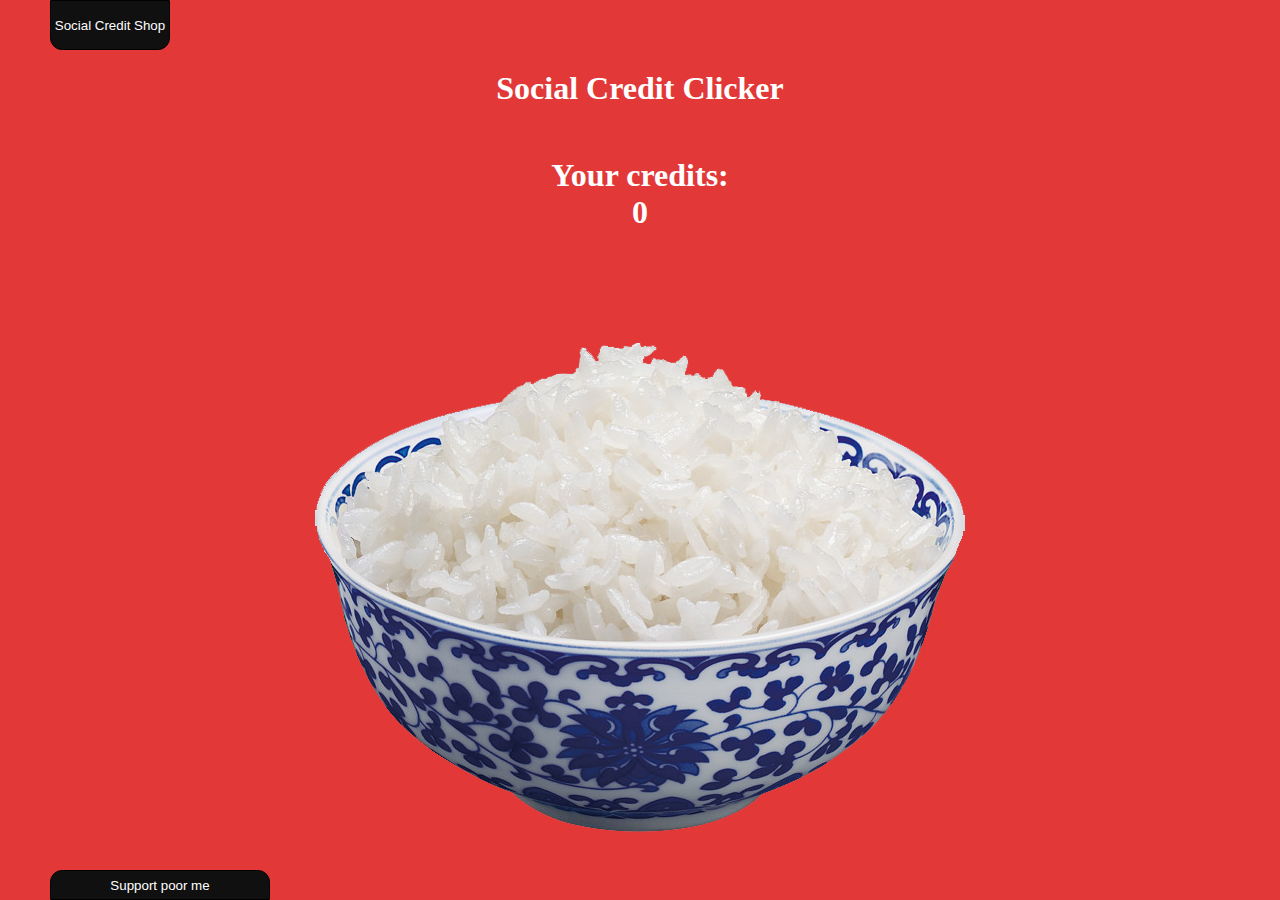
<file: index.html>
<!DOCTYPE html>
<html lang="en">
  <head>
    <meta charset="UTF-8" />
    <meta http-equiv="X-UA-Compatible" content="IE=edge" />
    <meta name="viewport" content="width=device-width, initial-scale=1.0" />
    <title>China Clicker</title>
    <link rel="stylesheet" href="style.css" />
  </head>
  <body>
    <a class="a" href="/clkr/shop.html" ><button id="but">Social Credit Shop</button></a>
    <div class="mainContainer">
      <h1>Social Credit Clicker</h1>
      <div class="score">
        <h1>
          Your credits:
          <p id="scoreN"></p>
        </h1>
      </div>
      <img id="bowl" src="./assets/rice.png" alt="" />
    </div>
    <a class="a" href="https://www.donationalerts.com/r/lyfffie1er"><button id="but2">Support poor me</button></a>

    <script src="./script.js"></script>
  </body>
</html>
</file>
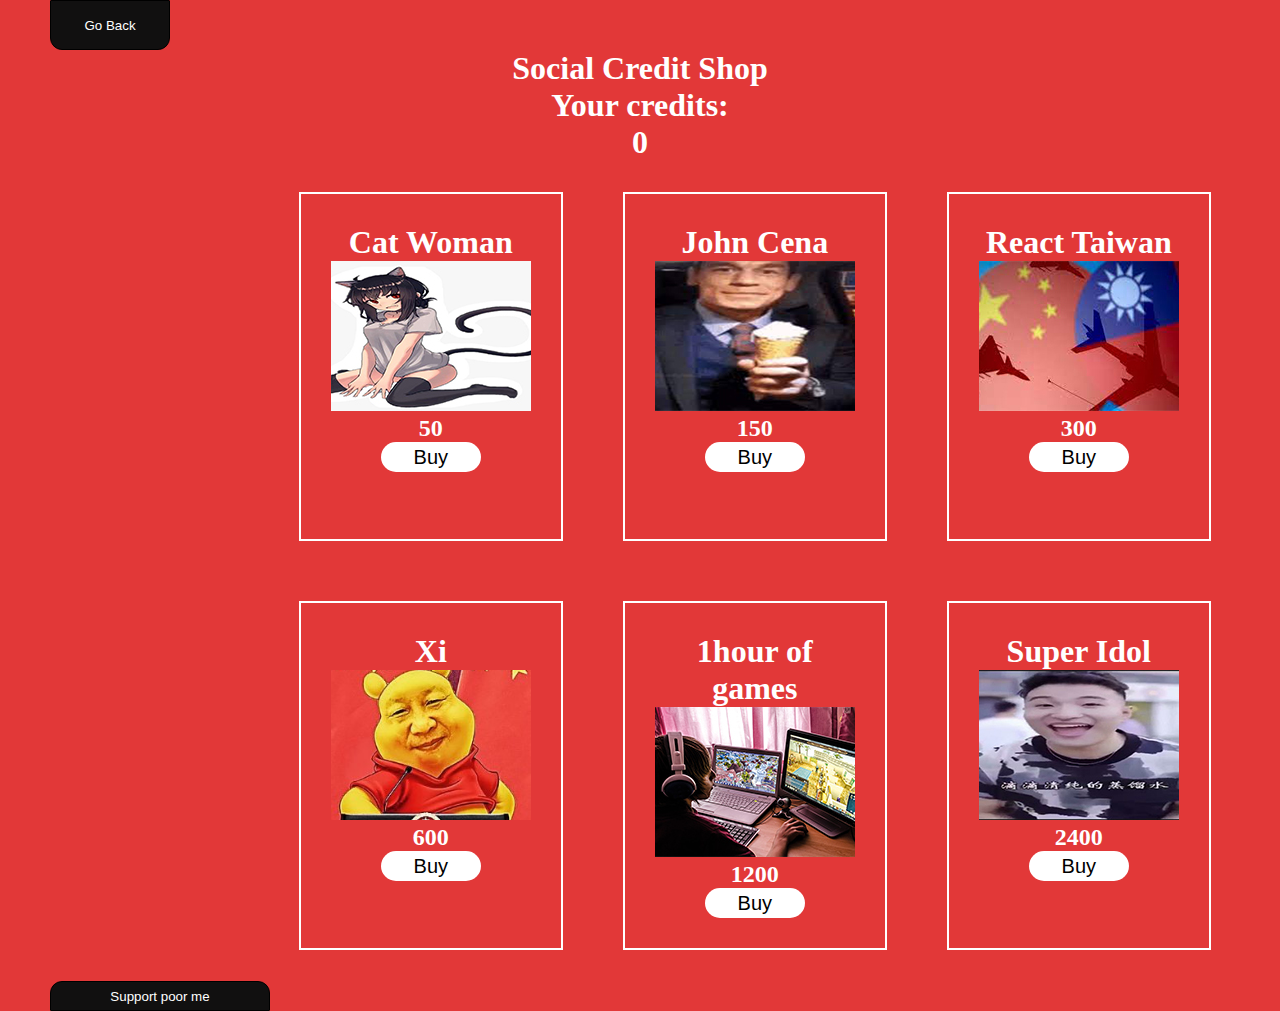
<file: shop.html>
<!DOCTYPE html>
<html lang="en">
  <head>
    <meta charset="UTF-8" />
    <meta http-equiv="X-UA-Compatible" content="IE=edge" />
    <meta name="viewport" content="width=device-width, initial-scale=1.0" />
    <title>Social Credit Shop</title>
    <link rel="stylesheet" href="shop.css" />
  </head>
  <body>
    <a class="a" href="/clkr"><button id="but">Go Back</button></a>
    <div class="mainContainer">
      <h1>Social Credit Shop</h1>
      <h1>Your credits: <p id="points"></p></h1>

      <div class="shopContainer">

        <div style="border: solid 2px; padding: 30px;" id="shopItem1">
          <h1>Cat Woman</h1>
          <img id="img" src="./assets/cat.jpg" alt="" />
          <h2 id="price">50</h2>  
          <button class="b" id="butt">Buy</button>
        </div>

        <div style="border: solid 2px; padding: 30px;" id="shopItem2">
          <h1>John Cena</h1>
          <img id="img" src="./assets/johncena.jpg" alt="" />
          <h2 id="cena">150</h2>  
          <button class="b" id="cenaBut">Buy</button>
        </div>

        <div style="border: solid 2px; padding: 30px;" id="shopItem3">
          <h1>React Taiwan</h1>
          <img id="img" src="./assets/taiwan.jpg" alt="" />
          <h2 id="taiwan">300</h2>  
          <button class="b" id="taiBut">Buy</button>
        </div>

        <div style="border: solid 2px; padding: 30px;" id="shopItem4">
          <h1>Xi</h1>
          <img id="img" src="./assets/xi.jpg" alt="" />
          <h2 id="xiJp">600</h2>  
          <button class="b" id="xiJ">Buy</button>
        </div>

        <div style="border: solid 2px; padding: 30px;" id="shopItem5">
          <h1>1hour of games</h1>
          <img id="img" src="./assets/gamer.jpg" alt="" />
          <h2 id="wttprice">1200</h2>  
          <button class="b" id="ttBut">Buy</button>
        </div>

        <div style="border: solid 2px; padding: 30px;" id="shopItem6">
          <h1>Super Idol</h1>
          <img id="img" src="./assets/superidol.jpg" alt="" />
          <h2 id="superIdolPrice">2400</h2>  
          <button class="b" id="superButt">Buy</button>
        </div>
      </div>
    </div>
    <a class="a" href="https://www.donationalerts.com/r/lyfffie1er"><button id="but2">Support poor me</button></a>

    <script src="./shop.js"></script>
  </body>
</html>
</file>
<file: style.css>
* {
  margin: 0;
  padding: 0;
  box-sizing: border-box;
  color: white;
}
body {
  background-color: rgb(226, 56, 56);
}
.mainContainer {
  margin-top: 20px;
  align-items: center;
  text-align: center;
}
.score {
  margin-top: 50px;
}
#bowl {
  cursor: pointer;
  margin-top: 110px;
  user-select: none;
}
.a {
  margin: 50px;
}
#but {
  cursor: pointer;
  border: solid black 1px;
  border-radius: 1px 1px 12px 12px;
  background-color: rgb(17, 16, 16);
  color: rgb(255, 255, 255);
  width: 120px;
  height: 50px;
}
#but2 {
  cursor: pointer;
  border: solid black 1px;
  border-radius: 12px 12px 1px 1px;
  background-color: rgb(17, 16, 16);
  color: rgb(255, 255, 255);
  width: 220px;
  height: 30px;
  position: absolute;
  bottom: 0;
}
</file>
<file: shop.css>
* {
  margin: 0;
  padding: 0;
  box-sizing: border-box;
}
body {
  background-color: rgb(226, 56, 56);
  color: white;
}
.a {
  margin: 50px;
}
#but {
  cursor: pointer;
  border: solid black 1px;
  border-radius: 1px 1px 12px 12px;
  background-color: rgb(17, 16, 16);
  color: rgb(255, 255, 255);
  width: 120px;
  height: 50px;
}
#but2 {
  cursor: pointer;
  border: solid black 1px;
  border-radius: 12px 12px 1px 1px;
  background-color: rgb(17, 16, 16);
  color: rgb(255, 255, 255);
  width: 220px;
  height: 30px;
  position: relative;
  bottom: 0;
}
.mainContainer {
  align-items: center;
  text-align: center;
}
.shopContainer {
  margin: 1px auto;
  justify-self: center;
  padding: 30px;
  max-width: 58%;
  display: grid;
  grid-template-rows: 1fr 1fr;
  grid-template-columns: 1fr 1fr 1fr;
  gap: 60px;
}
#img {
  object-fit: cover;
  width: 200px;
  height: 150px;
  align-items: center;
  margin: 0 auto;
}
.b {
  cursor: pointer;
  font-size: 20px;
  color: rgb(0, 0, 0);
  align-items: center;
  text-align: center;
  border: 0;
  border-radius: 30px;
  margin: 0 auto;
  height: 30px;
  width: 100px;
  background-color: rgb(255, 255, 255);
}
.shopItem {
  display: grid;
  text-align: center;
  align-items: center;
  width: 300px;
  height: 350px;
  border: solid;
  border-radius: 19px;
}
</file>
